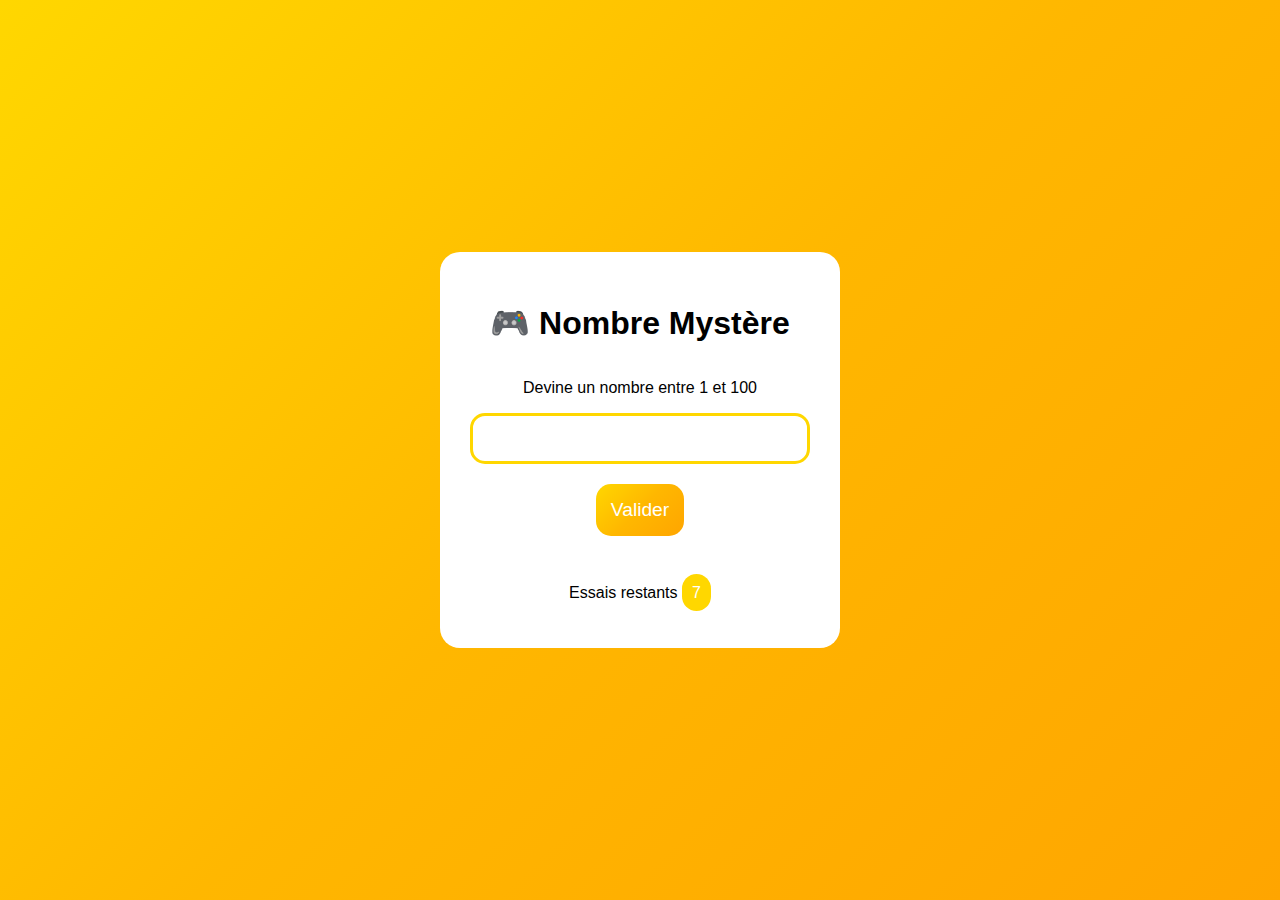
<file: Nombre Mystere/index.html>
<!DOCTYPE html>
<html lang="en">
  <head>
    <meta charset="UTF-8" />
    <meta name="viewport" content="width=device-width, initial-scale=1.0" />
    <title>Document</title>
    <link rel="stylesheet" href="style.css" />
  </head>
  <body>
    <div id="game-container">
      <h1>🎮 Nombre Mystère</h1>
      <p>Devine un nombre entre 1 et 100</p>
      <form id="guess-number-form" action="">
        <input type="number" name="" id="guess-number-input" />
        <button class="general-btn" type="submit" id="guess-number-btn">
          Valider
        </button>
      </form>
      <p id="message"></p>
      <p>Essais restants <span id="tries">7</span></p>
      <button class="general-btn" id="restart-btn">Rejouer</button>
    </div>
    <script src="script.js"></script>
  </body>
</html>
</file>
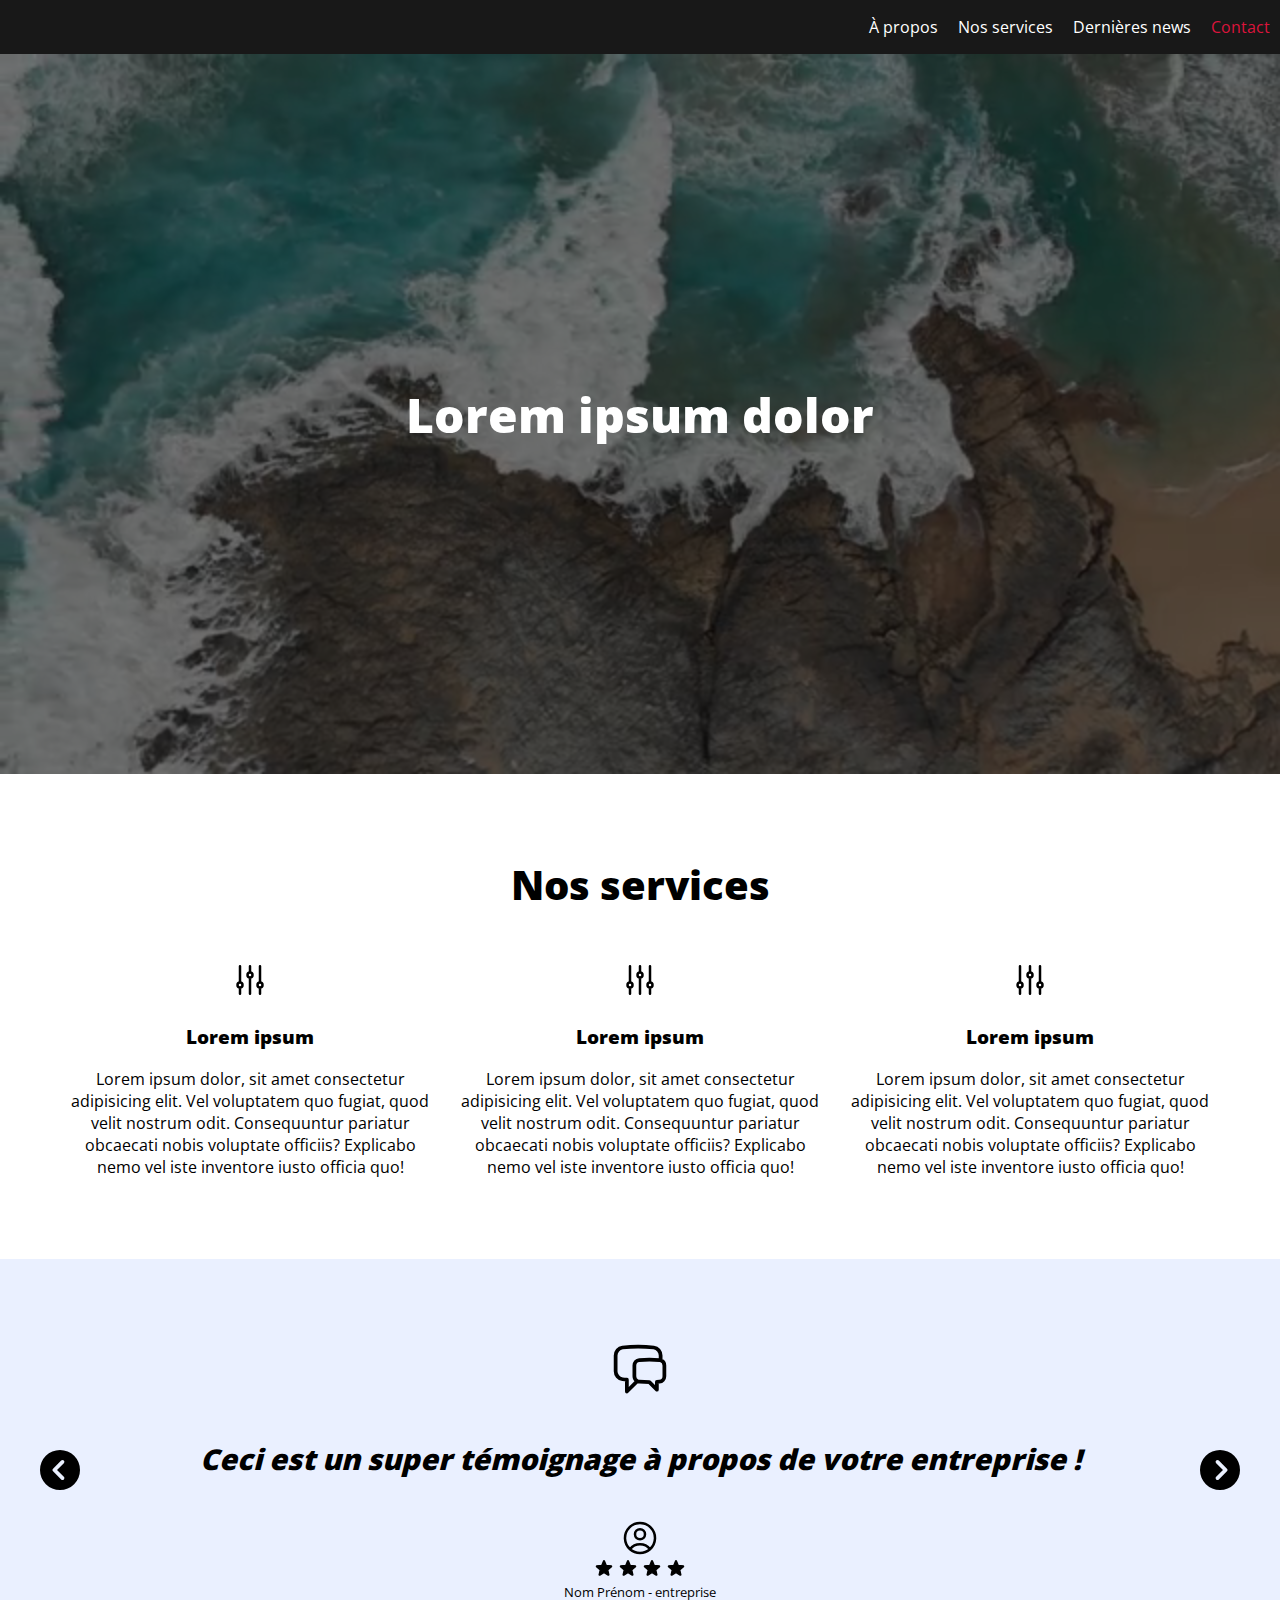
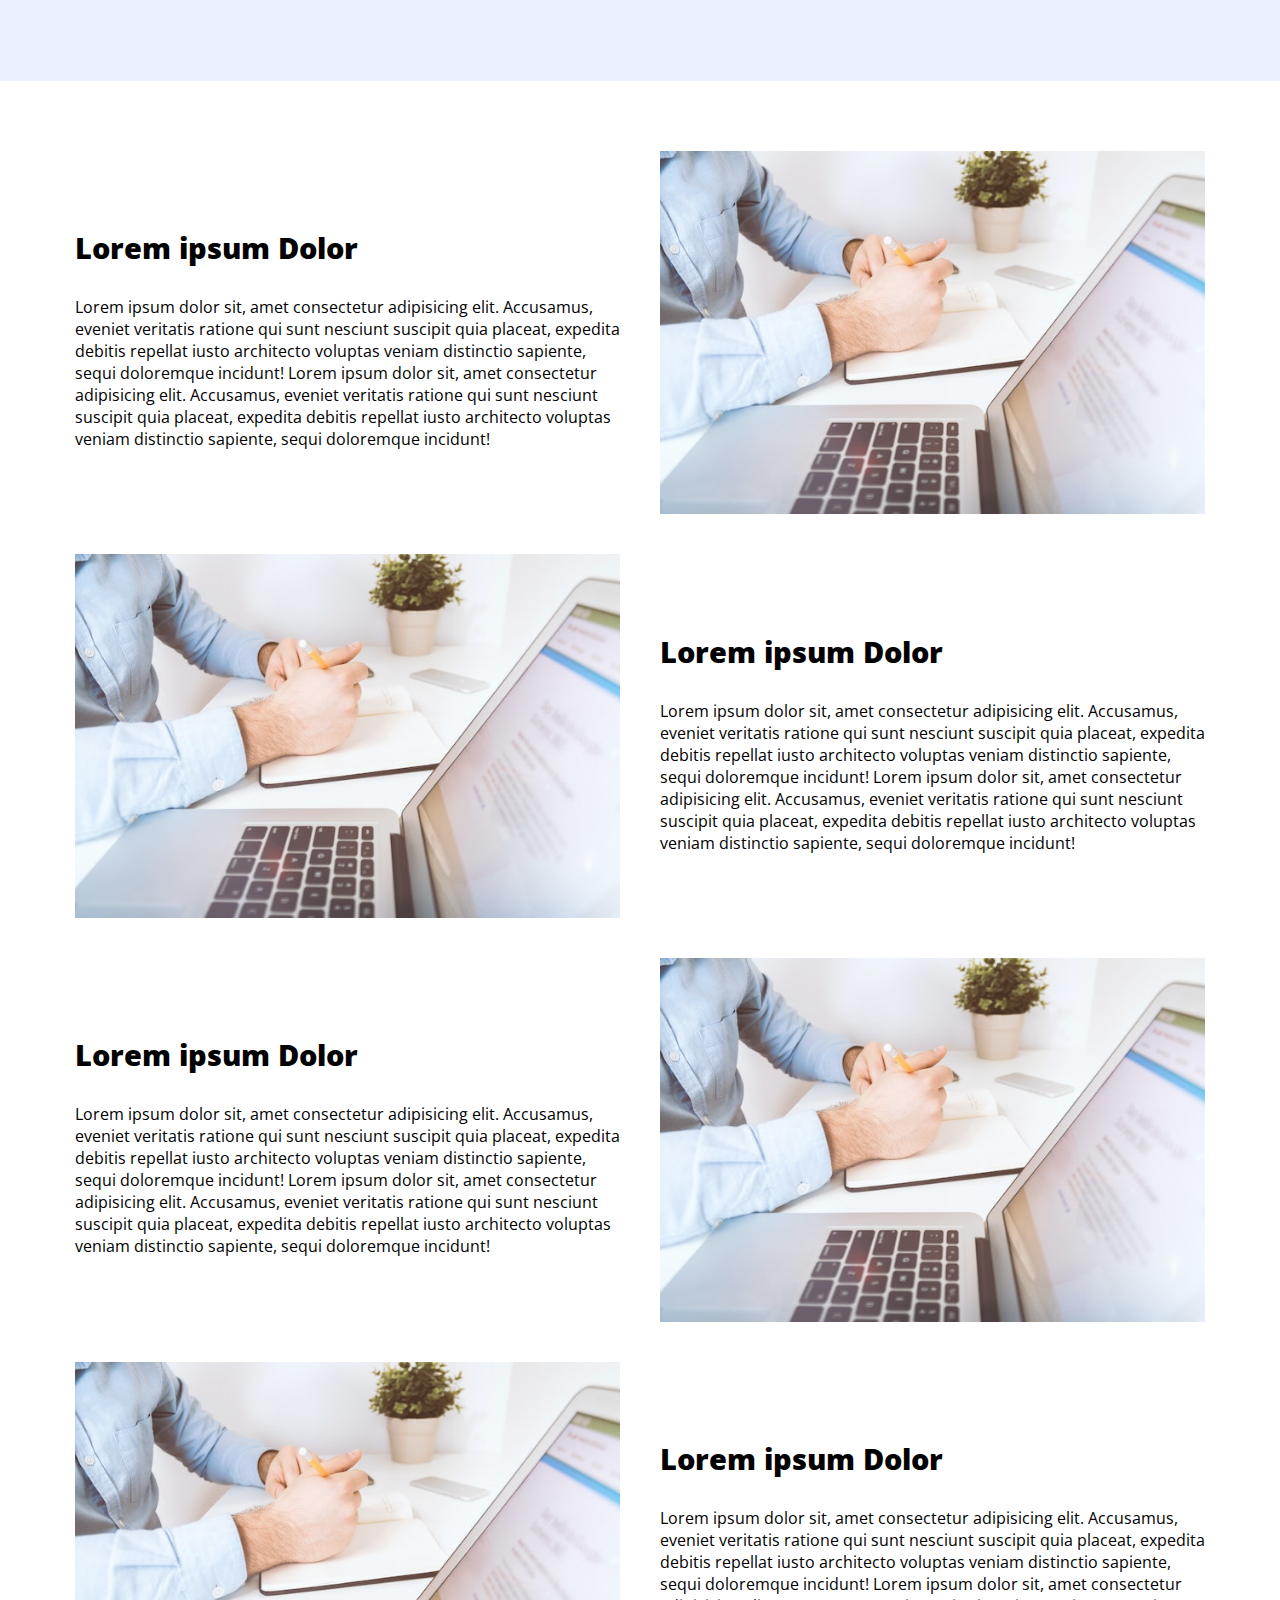
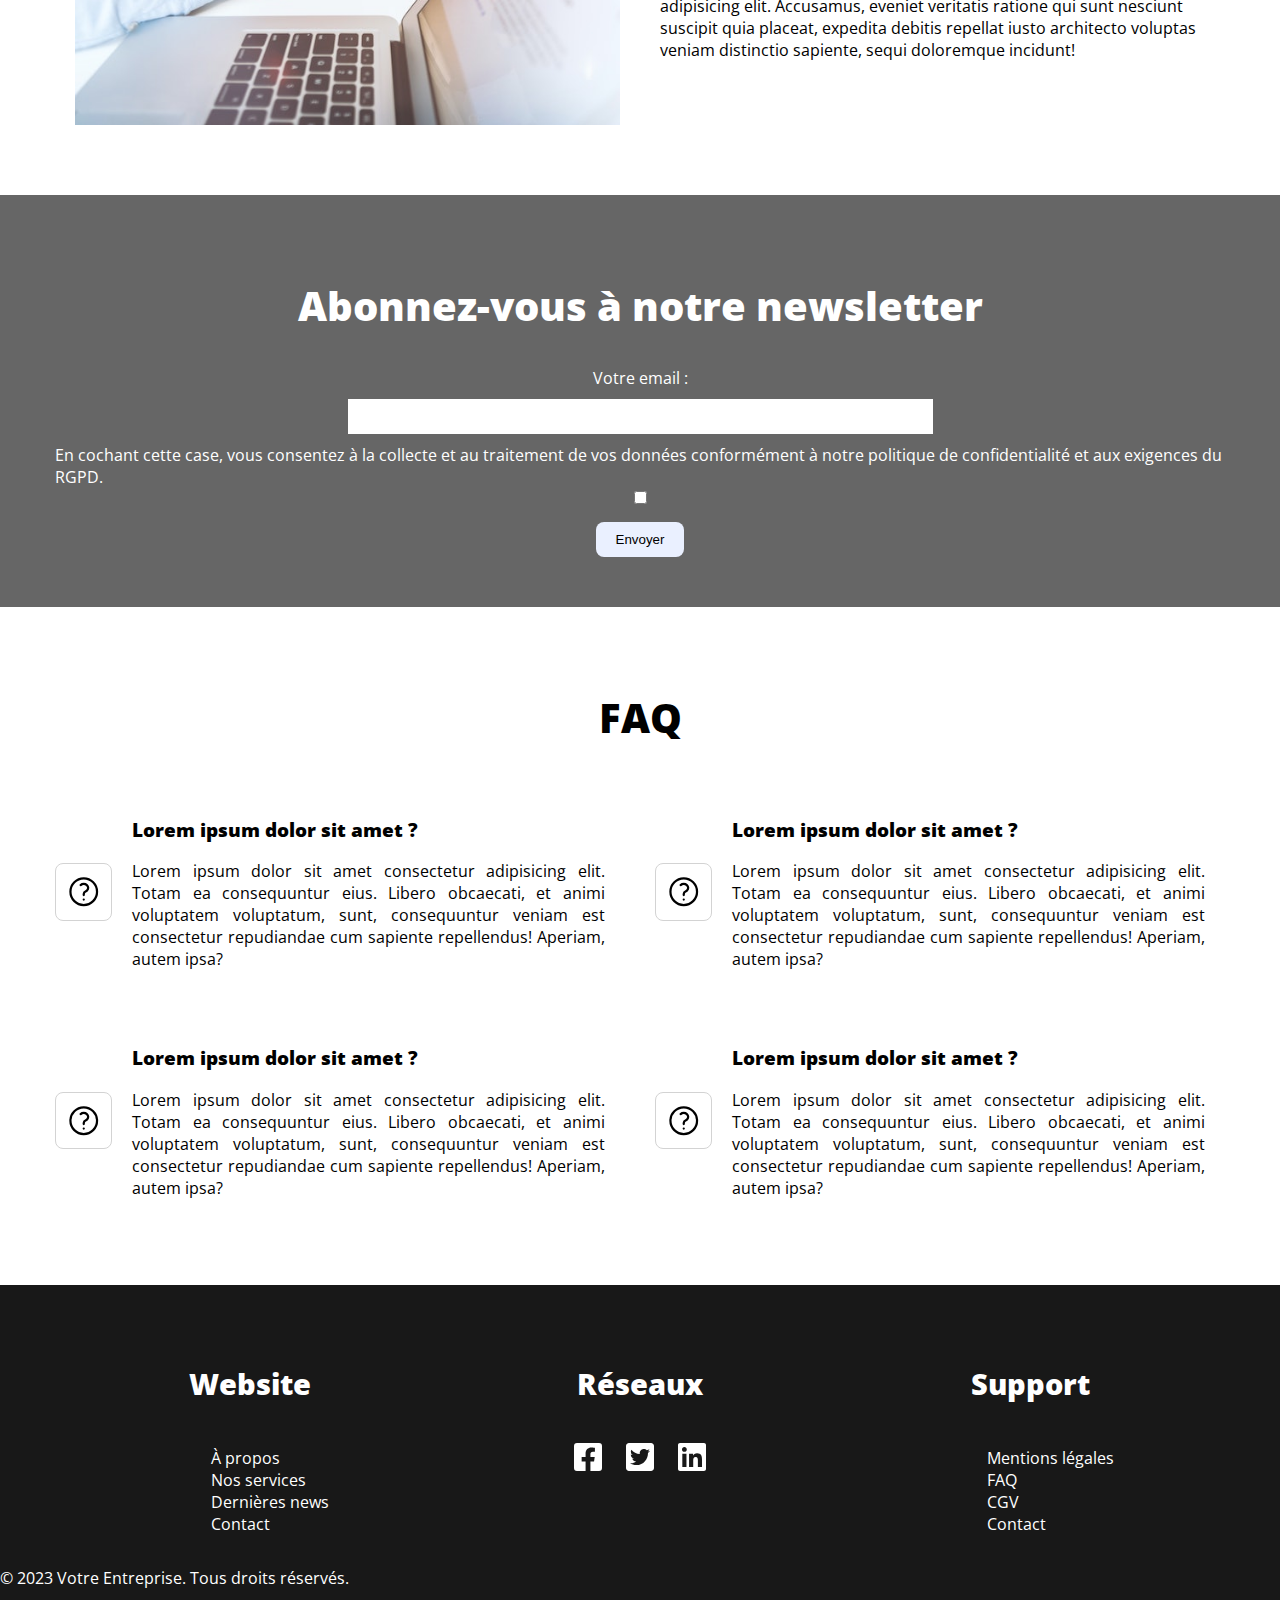
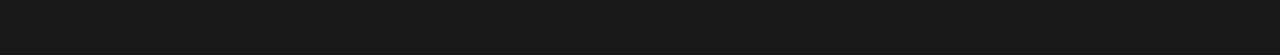
<file: Carousel/exercice_carousel/index.html>
<!-- CONSIGNES -->
<!--   
  Vous allez devoir dynamiser la partie témoignage qui est actuellement statique.
  pour ce faire, voici les témoignages sous forme d'un tableau d'objet :
  const testimonials = [
  {
    name: "Alice",
    message: "Ceci est un super témoignage à propos de votre entreprise !"
  },
  {
    name: "Bob",
    message: "Je suis extrêmement satisfait des services que votre entreprise offre. Merci !"
  },
  {
    name: "Charlie",
    message: "Votre équipe a fait un travail exceptionnel. Je recommande vivement vos services !"
  },
  {
    name: "Eva",
    message: "Je suis impressionnée par la qualité de votre produit. Continuez votre excellent travail !"
  },
  {
    name: "Frank",
    message: "Votre entreprise a dépassé mes attentes. Je suis ravi d'avoir choisi de travailler avec vous."
  }
];

Pour mettre en place le système, voici les étapes à suivre :

  créer une variable testimonialsCounter = 0;
  au clic d'une flèche des testimonials incrémenter ou décrémenter testimonialsCounter 
  la valeur du testimonialsCounter va vous permettre de naviguer dans le tableau d'objet.
  remplacer le texte du h3 du testimonial avec la valeur du tableau à l'index correspondant au testimonialsCounter
  rempalcer le nom de la personne dans la balise small avec la valeur correspondante au testimonialsCounter

  exemple : 
  si testimonialsCounter = 2, le texte du h3 doit être "Votre équipe a fait un travail exceptionnel. Je recommande vivement vos services !"
  et l'auteur "Charlie".
  
 -->
<!DOCTYPE html>
<html lang="en">
  <head>
    <meta charset="UTF-8" />
    <meta http-equiv="X-UA-Compatible" content="IE=edge" />
    <meta name="viewport" content="width=device-width, initial-scale=1.0" />
    <title>Document</title>
    <link rel="stylesheet" href="style.css" />
  </head>
  <body>
    <div id="mobile-button-container">
      <div class="mobile-button"></div>
    </div>    
    <header>     
      <nav>
        <ul>
          <li><a href="#about">À propos</a></li>
          <li><a href="#services">Nos services</a></li>
          <li><a href="#latestnews">Dernières news</a></li>
          <li><a href="#contact">Contact</a></li>
        </ul>     
      </nav>
    </header>

    <div class="banner">
      <div class="banner-overlay">
        <h1>Lorem ipsum dolor</h1>
      </div>
      <video src="./video/video_paysage.mp4" autoplay loop muted></video>
    </div>

    <main>
      <section id="section-services" class="container">
        <h2>Nos services</h2>
        <div class="services-container">
          <div class="services-item">
            <svg
              width="40px"
              xmlns="http://www.w3.org/2000/svg"
              fill="none"
              viewBox="0 0 24 24"
              stroke-width="1.5"
              stroke="currentColor"
              class="w-6 h-6"
            >
              <path
                stroke-linecap="round"
                stroke-linejoin="round"
                d="M6 13.5V3.75m0 9.75a1.5 1.5 0 010 3m0-3a1.5 1.5 0 000 3m0 3.75V16.5m12-3V3.75m0 9.75a1.5 1.5 0 010 3m0-3a1.5 1.5 0 000 3m0 3.75V16.5m-6-9V3.75m0 3.75a1.5 1.5 0 010 3m0-3a1.5 1.5 0 000 3m0 9.75V10.5"
              />
            </svg>
            <h3>Lorem ipsum</h3>
            <p>
              Lorem ipsum dolor, sit amet consectetur adipisicing elit. Vel
              voluptatem quo fugiat, quod velit nostrum odit. Consequuntur
              pariatur obcaecati nobis voluptate officiis? Explicabo nemo vel
              iste inventore iusto officia quo!
            </p>
          </div>
          <div class="services-item">
            <svg
              width="40px"
              xmlns="http://www.w3.org/2000/svg"
              fill="none"
              viewBox="0 0 24 24"
              stroke-width="1.5"
              stroke="currentColor"
              class="w-6 h-6"
            >
              <path
                stroke-linecap="round"
                stroke-linejoin="round"
                d="M6 13.5V3.75m0 9.75a1.5 1.5 0 010 3m0-3a1.5 1.5 0 000 3m0 3.75V16.5m12-3V3.75m0 9.75a1.5 1.5 0 010 3m0-3a1.5 1.5 0 000 3m0 3.75V16.5m-6-9V3.75m0 3.75a1.5 1.5 0 010 3m0-3a1.5 1.5 0 000 3m0 9.75V10.5"
              />
            </svg>
            <h3>Lorem ipsum</h3>
            <p>
              Lorem ipsum dolor, sit amet consectetur adipisicing elit. Vel
              voluptatem quo fugiat, quod velit nostrum odit. Consequuntur
              pariatur obcaecati nobis voluptate officiis? Explicabo nemo vel
              iste inventore iusto officia quo!
            </p>
          </div>
          <div class="services-item">
            <svg
              width="40px"
              xmlns="http://www.w3.org/2000/svg"
              fill="none"
              viewBox="0 0 24 24"
              stroke-width="1.5"
              stroke="currentColor"
              class="w-6 h-6"
            >
              <path
                stroke-linecap="round"
                stroke-linejoin="round"
                d="M6 13.5V3.75m0 9.75a1.5 1.5 0 010 3m0-3a1.5 1.5 0 000 3m0 3.75V16.5m12-3V3.75m0 9.75a1.5 1.5 0 010 3m0-3a1.5 1.5 0 000 3m0 3.75V16.5m-6-9V3.75m0 3.75a1.5 1.5 0 010 3m0-3a1.5 1.5 0 000 3m0 9.75V10.5"
              />
            </svg>
            <h3>Lorem ipsum</h3>
            <p>
              Lorem ipsum dolor, sit amet consectetur adipisicing elit. Vel
              voluptatem quo fugiat, quod velit nostrum odit. Consequuntur
              pariatur obcaecati nobis voluptate officiis? Explicabo nemo vel
              iste inventore iusto officia quo!
            </p>
          </div>
        </div>
      </section>
      <section id="section-testimonials">
        <span id="testimonials-prev-btn"><svg xmlns="http://www.w3.org/2000/svg" height="1em" viewBox="0 0 512 512"><!--! Font Awesome Free 6.4.0 by @fontawesome - https://fontawesome.com License - https://fontawesome.com/license (Commercial License) Copyright 2023 Fonticons, Inc. --><path d="M512 256A256 256 0 1 0 0 256a256 256 0 1 0 512 0zM271 135c9.4-9.4 24.6-9.4 33.9 0s9.4 24.6 0 33.9l-87 87 87 87c9.4 9.4 9.4 24.6 0 33.9s-24.6 9.4-33.9 0L167 273c-9.4-9.4-9.4-24.6 0-33.9L271 135z"/></svg></span>
        <svg
          width="60px"
          xmlns="http://www.w3.org/2000/svg"
          fill="none"
          viewBox="0 0 24 24"
          stroke-width="1.5"
          stroke="currentColor"
          class="w-6 h-6"
        >
          <path
            stroke-linecap="round"
            stroke-linejoin="round"
            d="M20.25 8.511c.884.284 1.5 1.128 1.5 2.097v4.286c0 1.136-.847 2.1-1.98 2.193-.34.027-.68.052-1.02.072v3.091l-3-3c-1.354 0-2.694-.055-4.02-.163a2.115 2.115 0 01-.825-.242m9.345-8.334a2.126 2.126 0 00-.476-.095 48.64 48.64 0 00-8.048 0c-1.131.094-1.976 1.057-1.976 2.192v4.286c0 .837.46 1.58 1.155 1.951m9.345-8.334V6.637c0-1.621-1.152-3.026-2.76-3.235A48.455 48.455 0 0011.25 3c-2.115 0-4.198.137-6.24.402-1.608.209-2.76 1.614-2.76 3.235v6.226c0 1.621 1.152 3.026 2.76 3.235.577.075 1.157.14 1.74.194V21l4.155-4.155"
          />
        </svg>
        <h3>Ceci est un super témoignage à propos de votre entreprise !</h3>
        <svg
          width="40px"
          xmlns="http://www.w3.org/2000/svg"
          fill="none"
          viewBox="0 0 24 24"
          stroke-width="1.5"
          stroke="currentColor"
          class="w-6 h-6"
        >
          <path
            stroke-linecap="round"
            stroke-linejoin="round"
            d="M17.982 18.725A7.488 7.488 0 0012 15.75a7.488 7.488 0 00-5.982 2.975m11.963 0a9 9 0 10-11.963 0m11.963 0A8.966 8.966 0 0112 21a8.966 8.966 0 01-5.982-2.275M15 9.75a3 3 0 11-6 0 3 3 0 016 0z"
          />
        </svg>
        <div class="rating-container">
          <svg
            width="20px"
            xmlns="http://www.w3.org/2000/svg"
            fill="black"
            viewBox="0 0 24 24"
            stroke-width="1.5"
            stroke="currentColor"
            class="w-6 h-6"
          >
            <path
              stroke-linecap="round"
              stroke-linejoin="round"
              d="M11.48 3.499a.562.562 0 011.04 0l2.125 5.111a.563.563 0 00.475.345l5.518.442c.499.04.701.663.321.988l-4.204 3.602a.563.563 0 00-.182.557l1.285 5.385a.562.562 0 01-.84.61l-4.725-2.885a.563.563 0 00-.586 0L6.982 20.54a.562.562 0 01-.84-.61l1.285-5.386a.562.562 0 00-.182-.557l-4.204-3.602a.563.563 0 01.321-.988l5.518-.442a.563.563 0 00.475-.345L11.48 3.5z"
            />
          </svg>
          <svg
            width="20px"
            xmlns="http://www.w3.org/2000/svg"
            fill="black"
            viewBox="0 0 24 24"
            stroke-width="1.5"
            stroke="currentColor"
            class="w-6 h-6"
          >
            <path
              stroke-linecap="round"
              stroke-linejoin="round"
              d="M11.48 3.499a.562.562 0 011.04 0l2.125 5.111a.563.563 0 00.475.345l5.518.442c.499.04.701.663.321.988l-4.204 3.602a.563.563 0 00-.182.557l1.285 5.385a.562.562 0 01-.84.61l-4.725-2.885a.563.563 0 00-.586 0L6.982 20.54a.562.562 0 01-.84-.61l1.285-5.386a.562.562 0 00-.182-.557l-4.204-3.602a.563.563 0 01.321-.988l5.518-.442a.563.563 0 00.475-.345L11.48 3.5z"
            />
          </svg>
          <svg
            width="20px"
            xmlns="http://www.w3.org/2000/svg"
            fill="black"
            viewBox="0 0 24 24"
            stroke-width="1.5"
            stroke="currentColor"
            class="w-6 h-6"
          >
            <path
              stroke-linecap="round"
              stroke-linejoin="round"
              d="M11.48 3.499a.562.562 0 011.04 0l2.125 5.111a.563.563 0 00.475.345l5.518.442c.499.04.701.663.321.988l-4.204 3.602a.563.563 0 00-.182.557l1.285 5.385a.562.562 0 01-.84.61l-4.725-2.885a.563.563 0 00-.586 0L6.982 20.54a.562.562 0 01-.84-.61l1.285-5.386a.562.562 0 00-.182-.557l-4.204-3.602a.563.563 0 01.321-.988l5.518-.442a.563.563 0 00.475-.345L11.48 3.5z"
            />
          </svg>
          <svg
            width="20px"
            xmlns="http://www.w3.org/2000/svg"
            fill="black"
            viewBox="0 0 24 24"
            stroke-width="1.5"
            stroke="currentColor"
            class="w-6 h-6"
          >
            <path
              stroke-linecap="round"
              stroke-linejoin="round"
              d="M11.48 3.499a.562.562 0 011.04 0l2.125 5.111a.563.563 0 00.475.345l5.518.442c.499.04.701.663.321.988l-4.204 3.602a.563.563 0 00-.182.557l1.285 5.385a.562.562 0 01-.84.61l-4.725-2.885a.563.563 0 00-.586 0L6.982 20.54a.562.562 0 01-.84-.61l1.285-5.386a.562.562 0 00-.182-.557l-4.204-3.602a.563.563 0 01.321-.988l5.518-.442a.563.563 0 00.475-.345L11.48 3.5z"
            />
          </svg>
        </div>
        <small>Nom Prénom - entreprise</small>
        <span id="testimonials-next-btn"><svg xmlns="http://www.w3.org/2000/svg" height="1em" viewBox="0 0 512 512"><!--! Font Awesome Free 6.4.0 by @fontawesome - https://fontawesome.com License - https://fontawesome.com/license (Commercial License) Copyright 2023 Fonticons, Inc. --><path d="M0 256a256 256 0 1 0 512 0A256 256 0 1 0 0 256zM241 377c-9.4 9.4-24.6 9.4-33.9 0s-9.4-24.6 0-33.9l87-87-87-87c-9.4-9.4-9.4-24.6 0-33.9s24.6-9.4 33.9 0L345 239c9.4 9.4 9.4 24.6 0 33.9L241 377z"/></svg></span>
      </section>
      <section id="section-about" class="container">
        <div class="about-item-container">
          <img
            src="./img/about.jpg"
            alt="Personne Tenant Un Stylo Et Un Ordinateur Portable"
          />
          <div class="about-item-container-content">
            <h3>Lorem ipsum Dolor</h3>
            <p>
              Lorem ipsum dolor sit, amet consectetur adipisicing elit.
              Accusamus, eveniet veritatis ratione qui sunt nesciunt suscipit
              quia placeat, expedita debitis repellat iusto architecto voluptas
              veniam distinctio sapiente, sequi doloremque incidunt! Lorem ipsum
              dolor sit, amet consectetur adipisicing elit. Accusamus, eveniet
              veritatis ratione qui sunt nesciunt suscipit quia placeat,
              expedita debitis repellat iusto architecto voluptas veniam
              distinctio sapiente, sequi doloremque incidunt!
            </p>
          </div>
        </div>
        <div class="about-item-container">
          <img
            src="./img/about.jpg"
            alt="Personne Tenant Un Stylo Et Un Ordinateur Portable"
          />
          <div class="about-item-container-content">
            <h3>Lorem ipsum Dolor</h3>
            <p>
              Lorem ipsum dolor sit, amet consectetur adipisicing elit.
              Accusamus, eveniet veritatis ratione qui sunt nesciunt suscipit
              quia placeat, expedita debitis repellat iusto architecto voluptas
              veniam distinctio sapiente, sequi doloremque incidunt! Lorem ipsum
              dolor sit, amet consectetur adipisicing elit. Accusamus, eveniet
              veritatis ratione qui sunt nesciunt suscipit quia placeat,
              expedita debitis repellat iusto architecto voluptas veniam
              distinctio sapiente, sequi doloremque incidunt!
            </p>
          </div>
        </div>
        <div class="about-item-container">
          <img
            src="./img/about.jpg"
            alt="Personne Tenant Un Stylo Et Un Ordinateur Portable"
          />
          <div class="about-item-container-content">
            <h3>Lorem ipsum Dolor</h3>
            <p>
              Lorem ipsum dolor sit, amet consectetur adipisicing elit.
              Accusamus, eveniet veritatis ratione qui sunt nesciunt suscipit
              quia placeat, expedita debitis repellat iusto architecto voluptas
              veniam distinctio sapiente, sequi doloremque incidunt! Lorem ipsum
              dolor sit, amet consectetur adipisicing elit. Accusamus, eveniet
              veritatis ratione qui sunt nesciunt suscipit quia placeat,
              expedita debitis repellat iusto architecto voluptas veniam
              distinctio sapiente, sequi doloremque incidunt!
            </p>
          </div>
        </div>
        <div class="about-item-container">
          <img
            src="./img/about.jpg"
            alt="Personne Tenant Un Stylo Et Un Ordinateur Portable"
          />
          <div class="about-item-container-content">
            <h3>Lorem ipsum Dolor</h3>
            <p>
              Lorem ipsum dolor sit, amet consectetur adipisicing elit.
              Accusamus, eveniet veritatis ratione qui sunt nesciunt suscipit
              quia placeat, expedita debitis repellat iusto architecto voluptas
              veniam distinctio sapiente, sequi doloremque incidunt! Lorem ipsum
              dolor sit, amet consectetur adipisicing elit. Accusamus, eveniet
              veritatis ratione qui sunt nesciunt suscipit quia placeat,
              expedita debitis repellat iusto architecto voluptas veniam
              distinctio sapiente, sequi doloremque incidunt!
            </p>
          </div>
        </div>
      </section>
      <div class="newsletter-container">
        <div class="newsletter-overlay">
          <div class="container">
            <div class="newsletter-content">
              <h2>Abonnez-vous à notre newsletter</h2>
              <form action="" method="post">
                <label for="newsletter-email">Votre email :</label>
                <input
                  type="email"
                  name="newsletter-email"
                  id="newsletter-email"
                />
                <label for="newsletter-consent"
                  >En cochant cette case, vous consentez à la collecte et au
                  traitement de vos données conformément à notre politique de
                  confidentialité et aux exigences du RGPD.</label
                >
                <input
                  type="checkbox"
                  name="newsletter-consent"
                  id="newsletter-consent"
                />
                <input
                  class="newsletter-submit-btn"
                  type="submit"
                  value="Envoyer"
                />
              </form>
            </div>
          </div>
        </div>
      </div>
      <section id="section-faq">
        <h2>FAQ</h2>
        <div class="faq-items-container container">
          <div class="faq-item">
            <svg
              width="10rem"
              xmlns="http://www.w3.org/2000/svg"
              fill="none"
              viewBox="0 0 24 24"
              stroke-width="1.5"
              stroke="currentColor"
              class="w-6 h-6"
            >
              <path
                stroke-linecap="round"
                stroke-linejoin="round"
                d="M9.879 7.519c1.171-1.025 3.071-1.025 4.242 0 1.172 1.025 1.172 2.687 0 3.712-.203.179-.43.326-.67.442-.745.361-1.45.999-1.45 1.827v.75M21 12a9 9 0 11-18 0 9 9 0 0118 0zm-9 5.25h.008v.008H12v-.008z"
              />
            </svg>
            <div class="faq-item-content">
              <h3>Lorem ipsum dolor sit amet ?</h3>
              <p>
                Lorem ipsum dolor sit amet consectetur adipisicing elit. Totam
                ea consequuntur eius. Libero obcaecati, et animi voluptatem
                voluptatum, sunt, consequuntur veniam est consectetur
                repudiandae cum sapiente repellendus! Aperiam, autem ipsa?
              </p>
            </div>
          </div>
          <div class="faq-item">
            <svg
              width="10rem"
              xmlns="http://www.w3.org/2000/svg"
              fill="none"
              viewBox="0 0 24 24"
              stroke-width="1.5"
              stroke="currentColor"
              class="w-6 h-6"
            >
              <path
                stroke-linecap="round"
                stroke-linejoin="round"
                d="M9.879 7.519c1.171-1.025 3.071-1.025 4.242 0 1.172 1.025 1.172 2.687 0 3.712-.203.179-.43.326-.67.442-.745.361-1.45.999-1.45 1.827v.75M21 12a9 9 0 11-18 0 9 9 0 0118 0zm-9 5.25h.008v.008H12v-.008z"
              />
            </svg>
            <div class="faq-item-content">
              <h3>Lorem ipsum dolor sit amet ?</h3>
              <p>
                Lorem ipsum dolor sit amet consectetur adipisicing elit. Totam
                ea consequuntur eius. Libero obcaecati, et animi voluptatem
                voluptatum, sunt, consequuntur veniam est consectetur
                repudiandae cum sapiente repellendus! Aperiam, autem ipsa?
              </p>
            </div>
          </div>
        </div>
        <div class="faq-items-container container">
          <div class="faq-item">
            <svg
              width="10rem"
              xmlns="http://www.w3.org/2000/svg"
              fill="none"
              viewBox="0 0 24 24"
              stroke-width="1.5"
              stroke="currentColor"
              class="w-6 h-6"
            >
              <path
                stroke-linecap="round"
                stroke-linejoin="round"
                d="M9.879 7.519c1.171-1.025 3.071-1.025 4.242 0 1.172 1.025 1.172 2.687 0 3.712-.203.179-.43.326-.67.442-.745.361-1.45.999-1.45 1.827v.75M21 12a9 9 0 11-18 0 9 9 0 0118 0zm-9 5.25h.008v.008H12v-.008z"
              />
            </svg>
            <div class="faq-item-content">
              <h3>Lorem ipsum dolor sit amet ?</h3>
              <p>
                Lorem ipsum dolor sit amet consectetur adipisicing elit. Totam
                ea consequuntur eius. Libero obcaecati, et animi voluptatem
                voluptatum, sunt, consequuntur veniam est consectetur
                repudiandae cum sapiente repellendus! Aperiam, autem ipsa?
              </p>
            </div>
          </div>
          <div class="faq-item">
            <svg
              width="10rem"
              xmlns="http://www.w3.org/2000/svg"
              fill="none"
              viewBox="0 0 24 24"
              stroke-width="1.5"
              stroke="currentColor"
              class="w-6 h-6"
            >
              <path
                stroke-linecap="round"
                stroke-linejoin="round"
                d="M9.879 7.519c1.171-1.025 3.071-1.025 4.242 0 1.172 1.025 1.172 2.687 0 3.712-.203.179-.43.326-.67.442-.745.361-1.45.999-1.45 1.827v.75M21 12a9 9 0 11-18 0 9 9 0 0118 0zm-9 5.25h.008v.008H12v-.008z"
              />
            </svg>
            <div class="faq-item-content">
              <h3>Lorem ipsum dolor sit amet ?</h3>
              <p>
                Lorem ipsum dolor sit amet consectetur adipisicing elit. Totam
                ea consequuntur eius. Libero obcaecati, et animi voluptatem
                voluptatum, sunt, consequuntur veniam est consectetur
                repudiandae cum sapiente repellendus! Aperiam, autem ipsa?
              </p>
            </div>
          </div>
        </div>
      </section>
    </main>
    <footer>
      <div class="footer-container container">
        <div class="footer-nav footer-item">
          <h3>Website</h3>
          <nav>
            <ul>
              <li><a href="#about">À propos</a></li>
              <li><a href="#services">Nos services</a></li>
              <li><a href="#latestnews">Dernières news</a></li>
              <li><a href="#contact">Contact</a></li>
            </ul>
          </nav>
        </div>
        <div class="footer-social footer-item">
          <h3>Réseaux</h3>
          <div class="social-container">
            <a href="#facebook">
              <svg
                fill="white"
                xmlns="http://www.w3.org/2000/svg"
                height="2em"
                viewBox="0 0 448 512"
              >
                <!--! Font Awesome Free 6.4.0 by @fontawesome - https://fontawesome.com License - https://fontawesome.com/license (Commercial License) Copyright 2023 Fonticons, Inc. -->
                <path
                  d="M400 32H48A48 48 0 0 0 0 80v352a48 48 0 0 0 48 48h137.25V327.69h-63V256h63v-54.64c0-62.15 37-96.48 93.67-96.48 27.14 0 55.52 4.84 55.52 4.84v61h-31.27c-30.81 0-40.42 19.12-40.42 38.73V256h68.78l-11 71.69h-57.78V480H400a48 48 0 0 0 48-48V80a48 48 0 0 0-48-48z"
                />
              </svg>
            </a>
            <a href="#twitter">
              <svg
                fill="white"
                xmlns="http://www.w3.org/2000/svg"
                height="2em"
                viewBox="0 0 448 512"
              >
                <!--! Font Awesome Free 6.4.0 by @fontawesome - https://fontawesome.com License - https://fontawesome.com/license (Commercial License) Copyright 2023 Fonticons, Inc. -->
                <path
                  d="M400 32H48C21.5 32 0 53.5 0 80v352c0 26.5 21.5 48 48 48h352c26.5 0 48-21.5 48-48V80c0-26.5-21.5-48-48-48zm-48.9 158.8c.2 2.8.2 5.7.2 8.5 0 86.7-66 186.6-186.6 186.6-37.2 0-71.7-10.8-100.7-29.4 5.3.6 10.4.8 15.8.8 30.7 0 58.9-10.4 81.4-28-28.8-.6-53-19.5-61.3-45.5 10.1 1.5 19.2 1.5 29.6-1.2-30-6.1-52.5-32.5-52.5-64.4v-.8c8.7 4.9 18.9 7.9 29.6 8.3a65.447 65.447 0 0 1-29.2-54.6c0-12.2 3.2-23.4 8.9-33.1 32.3 39.8 80.8 65.8 135.2 68.6-9.3-44.5 24-80.6 64-80.6 18.9 0 35.9 7.9 47.9 20.7 14.8-2.8 29-8.3 41.6-15.8-4.9 15.2-15.2 28-28.8 36.1 13.2-1.4 26-5.1 37.8-10.2-8.9 13.1-20.1 24.7-32.9 34z"
                />
              </svg>
            </a>
            <a href="#linkedin">
              <svg
                fill="white"
                xmlns="http://www.w3.org/2000/svg"
                height="2em"
                viewBox="0 0 448 512"
              >
                <!--! Font Awesome Free 6.4.0 by @fontawesome - https://fontawesome.com License - https://fontawesome.com/license (Commercial License) Copyright 2023 Fonticons, Inc. -->
                <path
                  d="M416 32H31.9C14.3 32 0 46.5 0 64.3v383.4C0 465.5 14.3 480 31.9 480H416c17.6 0 32-14.5 32-32.3V64.3c0-17.8-14.4-32.3-32-32.3zM135.4 416H69V202.2h66.5V416zm-33.2-243c-21.3 0-38.5-17.3-38.5-38.5S80.9 96 102.2 96c21.2 0 38.5 17.3 38.5 38.5 0 21.3-17.2 38.5-38.5 38.5zm282.1 243h-66.4V312c0-24.8-.5-56.7-34.5-56.7-34.6 0-39.9 27-39.9 54.9V416h-66.4V202.2h63.7v29.2h.9c8.9-16.8 30.6-34.5 62.9-34.5 67.2 0 79.7 44.3 79.7 101.9V416z"
                />
              </svg>
            </a>
          </div>
        </div>
        <div class="footer-support footer-item">
          <h3>Support</h3>
          <nav>
            <ul>
              <li><a href="#mentions">Mentions légales</a></li>
              <li><a href="#faq">FAQ</a></li>
              <li><a href="#cgv">CGV</a></li>
              <li><a href="#contact">Contact</a></li>
            </ul>
          </nav>
        </div>
      </div>
      <p>&copy; 2023 Votre Entreprise. Tous droits réservés.</p>
    </footer>
    <script src="./js/index.js"></script>
  </body>
</html>
</file>
<file: Nombre Mystere/style.css>
* {
  box-sizing: border-box;
}

body {
  margin: 0;
  height: 100vh;
  background: linear-gradient(135deg, #ffd700, #ffb700, #ffa500);
  display: flex;
  align-items: center;
  justify-content: center;
  font-family: Arial, Helvetica, sans-serif;
}

#game-container {
  background-color: white;
  padding: 30px;
  border-radius: 20px;
  display: flex;
  align-items: center;
  justify-content: center;
  flex-direction: column;
  width: 400px;
}

.general-btn {
  background: linear-gradient(135deg, #ffd700, #ffb700, #ffa500);
  padding: 15px;
  color: white;
  border-radius: 15px;
  border: none;
  font-size: 1.2rem;
}

#guess-number-form {
  display: flex;
  flex-direction: column;
  justify-content: center;
  align-items: center;
  gap: 20px;
  width: 100%;
}

#guess-number-input {
  padding: 15px;
  border-radius: 15px;
  border: 3px solid #ffd700;
  width: 100%;
}

#tries {
  background-color: #ffd700;
  border-radius: 20px;
  padding: 10px;
  color: white;
}
</file>
<file: Carousel/exercice_carousel/style.css>
/* VAR */
:root {
  --primary-color: #eaf0ff;
  --secondary-color: #181818;
  --base-font-size: 16px;
  --primary-font-size: 2.5rem;
  --secondary-font-size: 1.8rem;
  --container-width: 1170px;
}

/* GLOBAL */
@font-face {
  font-family: "Open Sans Regular";
  src: url("./fonts/Open_Sans/OpenSans-Regular.ttf");
}
@font-face {
  font-family: "Open Sans Extra Bold";
  src: url("./fonts/Open_Sans/OpenSans-ExtraBold.ttf");
}
html {
  font-family: "Open Sans Regular";
  font-size: var(--base-font-size);
}

h1,
h2,
h3,
h4,
h5,
h6 {
  font-family: "Open Sans Extra Bold";
}

* {
  box-sizing: border-box;
}

body {
  margin: 0;
}

.container {
  max-width: var(--container-width);
  margin: auto;
}

/* HEADER */
header {
  position: sticky;
  top: 0;
  left: 0;
  background-color: var(--secondary-color);
  display: flex;
  justify-content: flex-end;
  z-index: 1;
}
header ul {
  display: flex;
}
header li {
  list-style: none;
}
header a {
  color: white;
  font-size: 1rem;
  text-decoration: none;
  padding-left: 10px;
  padding-right: 10px;
  transition: all 0.5s;
}
header li:last-child a {
  color: #db143c;
}

#mobile-button-container {
  position: fixed;
  left: 0;
  top: 0px;
  display: none;
  justify-content: flex-end;
  z-index: 3;
  padding: 20px;
  background-color: white;
  width: 100%;
  backdrop-filter: blur(5px);
}
#mobile-button-container .mobile-button {
  height: 30px;
  width: 30px;
  background-image: url("./img/bars-solid.svg");
  background-size: contain;
  background-repeat: no-repeat;
}
#mobile-button-container .mobile-button-closed {
  background-image: url("./img/bars-solid.svg");
}

/* BANNER */
.banner {
  height: 80vh;
  position: relative;
}
.banner .banner-overlay {
  position: absolute;
  top: 0;
  left: 0;
  background-color: rgba(0, 0, 0, 0.5);
  height: 100%;
  width: 100%;
  display: flex;
  align-items: center;
  justify-content: center;
}
.banner video {
  height: 100%;
  width: 100%;
  object-fit: cover;
}
.banner h1 {
  color: white;
  font-size: 3rem;
}

/* SECTION SERVICES */
#section-services {
  padding-top: 50px;
  padding-bottom: 50px;
}
#section-services h2 {
  text-align: center;
  font-size: var(--primary-font-size);
}
#section-services .services-container {
  display: flex;
}
#section-services .services-item {
  flex: 1;
  padding: 15px;
  text-align: center;
}

/* SECTION TESTIMONIALS */
#section-testimonials {
  display: flex;
  justify-content: center;
  align-items: center;
  flex-direction: column;
  padding-top: 80px;
  padding-bottom: 80px;
  background-color: var(--primary-color);
  position: relative;
}
#section-testimonials h3 {
  font-size: var(--secondary-font-size);
  margin-top: 40px;
  margin-bottom: 40px;
  font-style: italic;
}
#section-testimonials #testimonials-next-btn,
#section-testimonials #testimonials-prev-btn {
  position: absolute;
  top: 0;
  bottom: 0;
  margin: auto;
  display: flex;
  align-items: center;
  cursor: pointer;
}
#section-testimonials #testimonials-next-btn svg,
#section-testimonials #testimonials-prev-btn svg {
  cursor: pointer;
  height: 40px;
}
#section-testimonials #testimonials-next-btn svg:hover,
#section-testimonials #testimonials-prev-btn svg:hover {
  opacity: 0.5;
}
#section-testimonials #testimonials-next-btn {
  right: 40px;
}
#section-testimonials #testimonials-prev-btn {
  left: 40px;
}

/* SECTION ABOUT */
#section-about {
  padding-top: 50px;
  padding-bottom: 50px;
}
#section-about .about-item-container {
  display: flex;
  justify-content: center;
  align-items: center;
}
#section-about .about-item-container h3 {
  font-size: var(--secondary-font-size);
}
#section-about .about-item-container img,
#section-about .about-item-container .about-item-container-content {
  width: 50%;
  padding: 20px;
}
#section-about .about-item-container:nth-child(odd) {
  flex-direction: row-reverse;
}

/* NEWSLETTER */
.newsletter-container {
  background-image: url("./img/about.jpg");
  background-size: cover;
  background-attachment: fixed;
}
.newsletter-container .newsletter-overlay {
  padding-top: 50px;
  padding-bottom: 50px;
  background-color: rgba(0, 0, 0, 0.6);
  height: 100%;
  color: white;
}
.newsletter-container .newsletter-content h2 {
  text-align: center;
  font-size: var(--primary-font-size);
}
.newsletter-container .newsletter-content form {
  display: flex;
  align-items: center;
  flex-direction: column;
}
.newsletter-container .newsletter-content input[type=email] {
  width: 50%;
  border: none;
  padding: 10px;
  margin-top: 10px;
  margin-bottom: 10px;
}
.newsletter-container .newsletter-content input[type=submit] {
  border: none;
  margin-top: 15px;
  background-color: var(--primary-color);
  padding-left: 20px;
  padding-right: 20px;
  padding-top: 10px;
  padding-bottom: 10px;
  border-radius: 8px;
  cursor: pointer;
  transition: all 0.5s;
}

/* FAQ */
#section-faq {
  padding-top: 50px;
  padding-bottom: 50px;

}
#section-faq h2 {
  text-align: center;
  font-size: var(--primary-font-size);
}

#section-faq .faq-items-container {
  display: flex;
  gap: 30px;
}
#section-faq .faq-items-container .faq-item {
  flex: 1;
  display: flex;
  justify-content: center;
  align-items: center;
  text-align: justify;
}
#section-faq .faq-items-container .faq-item svg {
  padding: 10px;
  border: 1px solid #d3d3d3;
  border-radius: 8px;
}
#section-faq .faq-items-container .faq-item .faq-item-content {
  padding: 20px;
}

/* FOOTER */
footer {
  padding-top: 50px;
  padding-bottom: 50px;
  background-color: var(--secondary-color);
  color: white;
}
footer .footer-container {
  display: flex;
  justify-content: center;
}
footer .footer-container .footer-item {
  flex: 1;
  display: flex;
  flex-direction: column;
  align-items: center;
}
footer .footer-container .footer-item h3 {
  font-size: var(--secondary-font-size);
}
footer .footer-container .footer-item li {
  list-style: none;
}
footer .footer-container .footer-item a {
  color: white;
  text-decoration: none;
}
footer .footer-container .footer-item svg {
  margin: 10px;
}
footer .footer-container .footer-item p {
  padding-top: 10px;
  text-align: center;
}

/* RESPONSIVE */
@media screen and (max-width: 768px) {
  :root {
    --base-font-size: 14px;
  }
  header {
    height: 100vh;
    position: fixed;
    width: 100%;
    display: none;
    background-color: white;
  }
  header nav {
    width: 100%;
  }
  header nav ul {
    height: 100%;
    display: flex;
    flex-direction: column;
    justify-content: center;
    align-items: center;
  }
  header nav ul a {
    color: black;
    line-height: 12rem;
    font-size: 4rem;
  }
  #mobile-button-container {
    display: flex;
  }
  .banner {
    height: 50vh;
    position: relative;
    text-align: center;
  }
  .services-container {
    flex-direction: column;
  }
  #section-testimonials h3 {
    text-align: center;
  }
  .about-item-container:nth-child(odd),
  .about-item-container {
    flex-direction: column;
  }
  .about-item-container img,
  .about-item-container .about-item-container-content {
    width: 100%;
  }
  .about-item-container img {
    padding-bottom: 0;
  }
  .about-item-container h3 {
    margin-top: 0;
  }
  label {
    text-align: center;
  }
  .faq-items-container,
  .faq-item {
    flex-direction: column;
  }
  .faq-item svg {
    width: 4rem;
  }
}
@media screen and (max-width: 425px) {
  :root {
    --base-font-size: 12px;
  }
  footer .footer-container {
    flex-direction: column;
  }
  footer .footer-container .footer-item {
    margin-bottom: 40px;
  }
  footer .footer-container .footer-item h3 {
    margin: 0;
  }
  footer .footer-container .footer-item ul {
    padding: 0;
  }
}

/*# sourceMappingURL=style.css.map */
</file>
